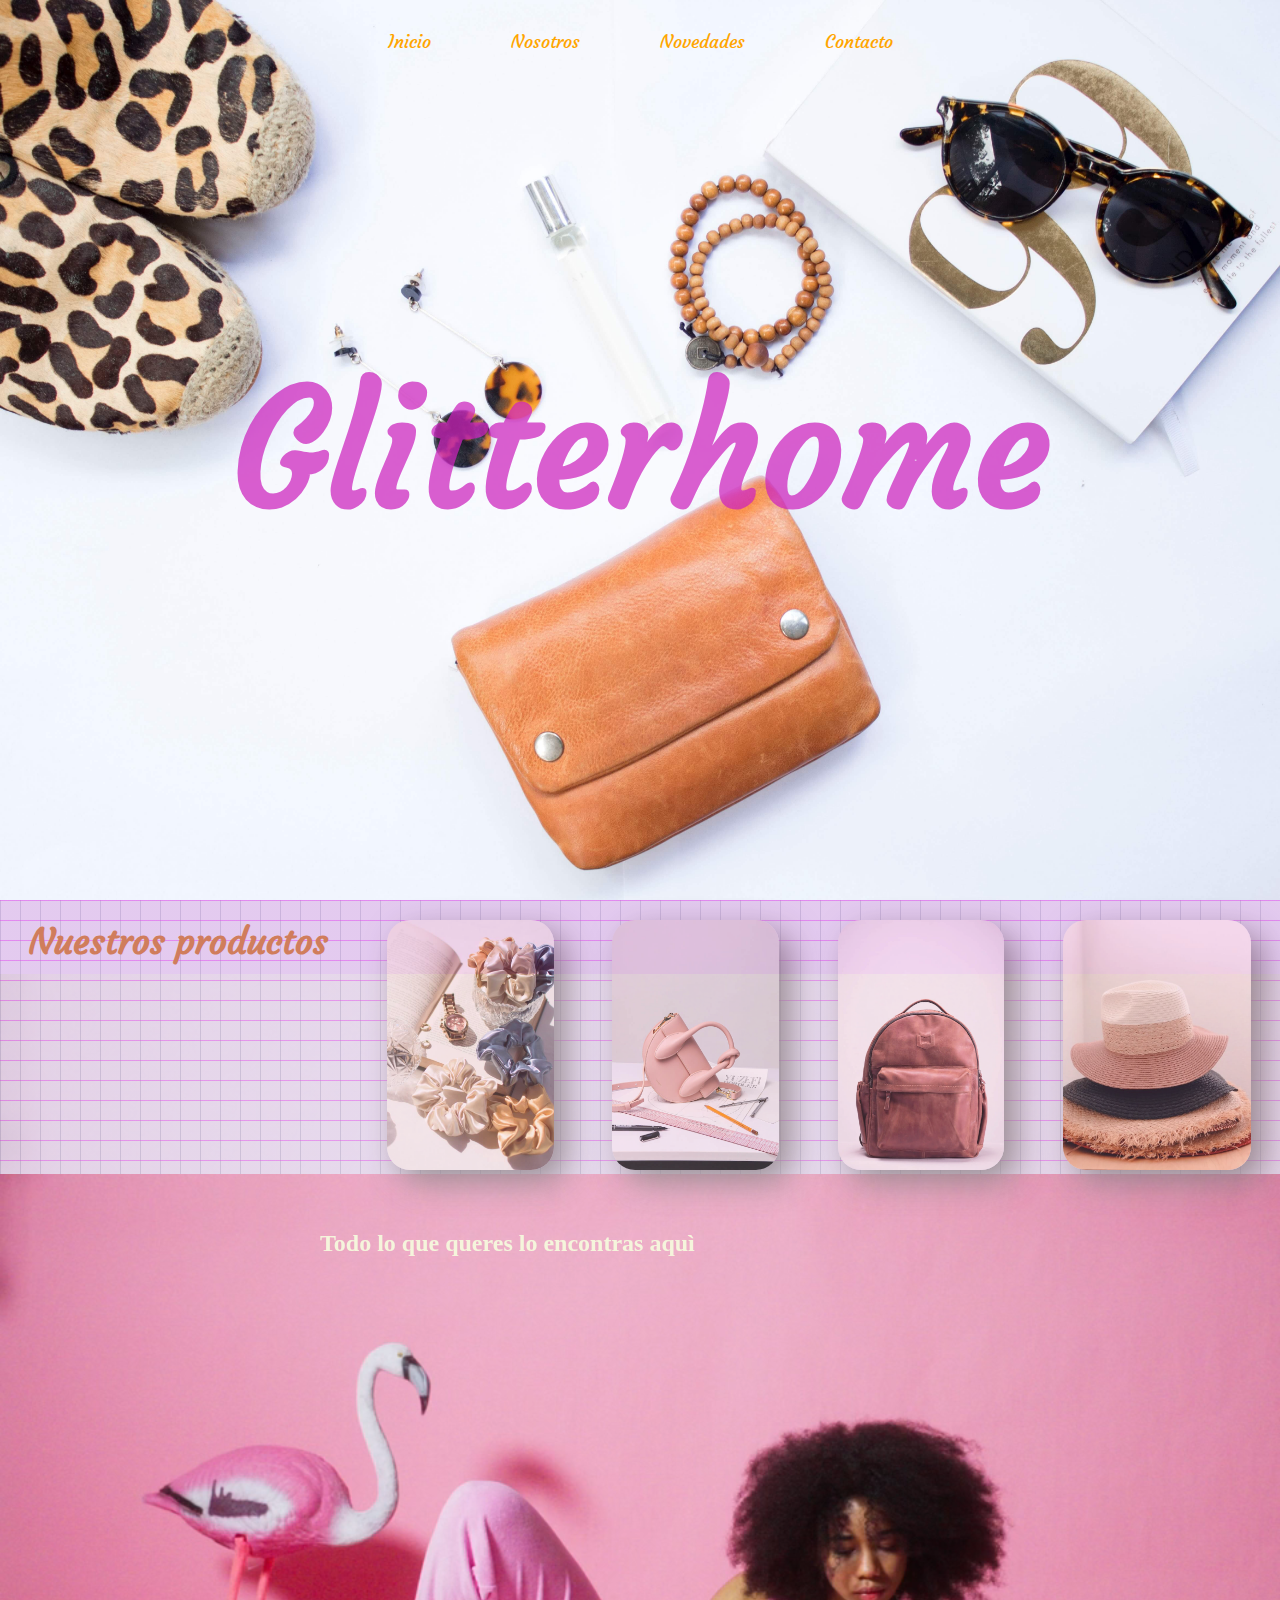
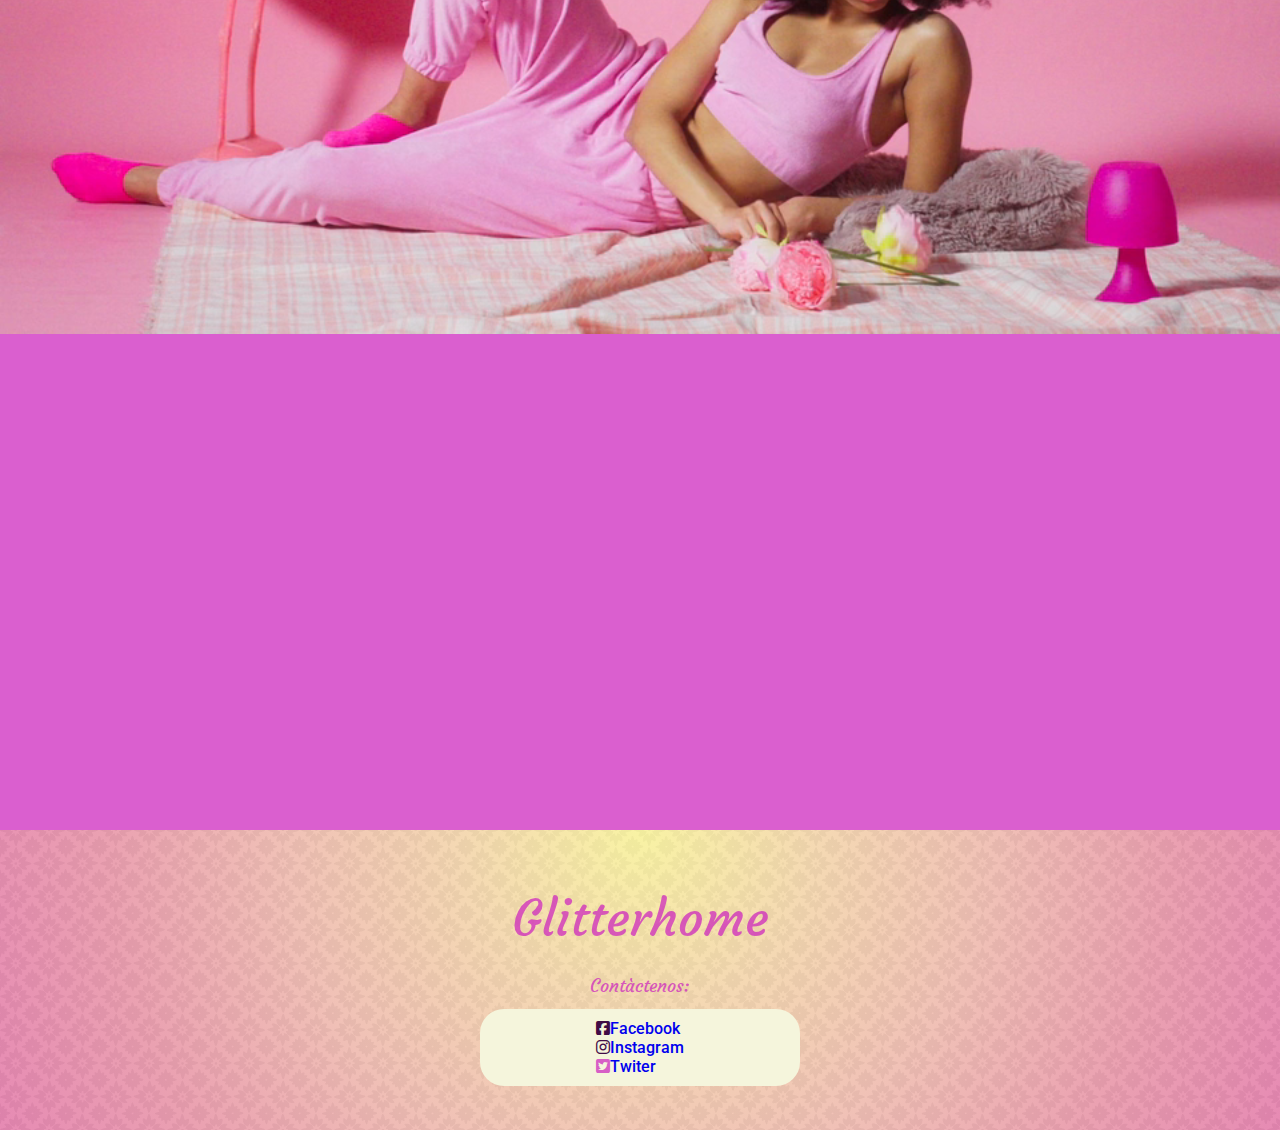
<file: index.html>
<!DOCTYPE html>
<html lang="en">
<head>
    <meta charset="UTF-8">
    <meta name="viewport" content="width=device-width, initial-scale=1.0">
    <title>Inicio</title>
    <link href='https://unpkg.com/boxicons@2.1.4/css/boxicons.min.css' rel='stylesheet'>
    <link rel="stylesheet" href="https://cdnjs.cloudflare.com/ajax/libs/font-awesome/6.4.0/css/all.min.css">
    <link rel="stylesheet" href="./estilos/styles.css">
    
</head>
<body>
    <header class="hero">
       
        <nav>
            <ul class="menu ">
                <li><a href="./index.html">Inicio</a></li>
                <li><a href="./paginas/nosotros.html" >Nosotros</a></li>
                <li><a href="./paginas/novedades.html" >Novedades</a></li>
                <li><a href="./paginas/contacto.html" target="_blank">Contacto</a></li>
            </ul>
        </nav>
        <div class="titulo">
            <h1>Glitterhome</h1>
        </div>
    </header>
    <main>  
        
        <section class="catalogo"><h2 class="producto_titulo">Nuestros productos</h2>
            <div><img src="./imagenes/john-carlo-tubelleza-M1fq5OGYVN4-unsplash.jpg" alt="producto1"></div>
            <div><img src="./imagenes/trinh-minh-th-N8CwCRjp0LA-unsplash.jpg" alt="producto2"></div>
            <div><img src="./imagenes/wiser-by-the-mile-3o-X8WJOP5E-unsplash.jpg" alt="producto3"></div>
            <div><img src="./imagenes/mary-oloumi-KYKnR-pfURc-unsplash.jpg" alt="producto4"></div>
        </section>
        <section class="videu">
            <h2 class="titulo_video">Todo lo que queres lo encontras aquì </h2>
            <video class="vchica"  loop autoplay muted>
                <source src="./multimedia/pexels-koolshooters-7346326 (720p).mp4" loading="lazy"    type="video/mp4">
            </video>
        </section>
        <section class="triangle">
            
        </section>
    </main>
    

    <footer>
        <div class="marca">
            <p class="titulo_pie">Glitterhome</p>
            <p>Contàctenos:</p>
        </div>
        <div class="containerpie">
            <div>
                <ul>
                    <li><i class="fa-brands fa-square-facebook" ></i><a href="https://es-la.facebook.com/">Facebook</a></li>
                    <li><i class="fa-brands fa-instagram" ></i><a href="https://www.instagram.com/">Instagram</a></li>
                    <li><i class="fa-brands fa-square-twitter" ></i><a href="https://twitter.com/?lang=es">Twiter</a></li>
                </ul>
            </div>
        </div>
    </footer>
    
</body>
</html>
</file>
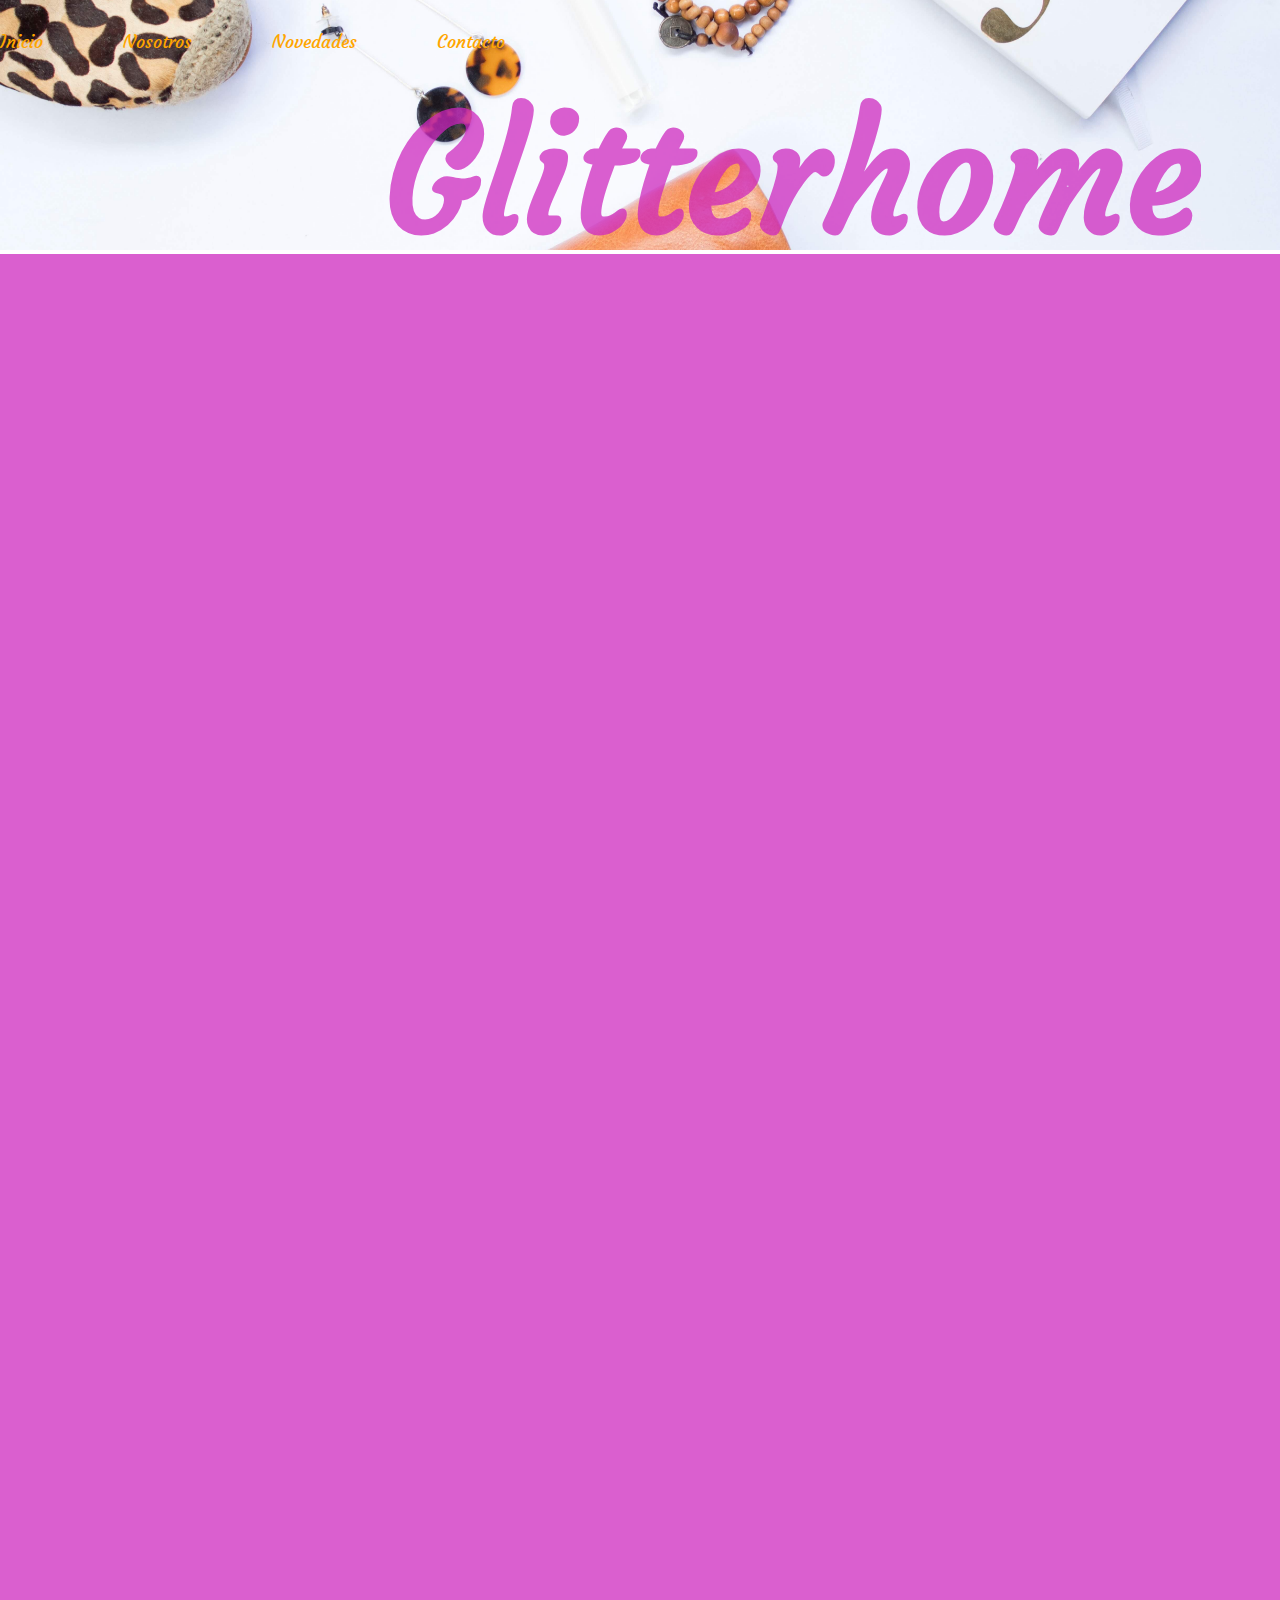
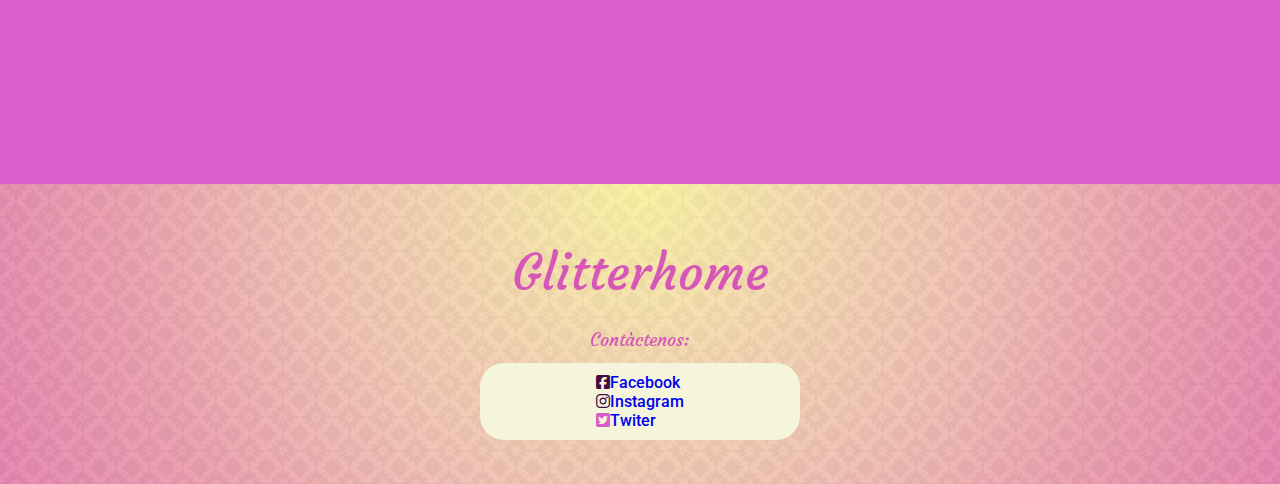
<file: paginas/contacto.html>
<!DOCTYPE html>
<html lang="en">
<head>
    <meta charset="UTF-8">
    <meta name="viewport" content="width=device-width, initial-scale=1.0">
    <title>contacto</title>
    <link href='https://unpkg.com/boxicons@2.1.4/css/boxicons.min.css' rel='stylesheet'>
    <link rel="stylesheet" href="https://cdnjs.cloudflare.com/ajax/libs/font-awesome/6.4.0/css/all.min.css">
    <link rel="stylesheet" href="../estilos/styles.css">
</head>
<body>
    <header >
        <section class="cabecera ">
            <img src="../imagenes/portada.jpg" alt="banner">
            <div class="titulo pag">
                <h1>Glitterhome</h1>
            </div>
        </section>
        <nav>
            <ul class="menu pag3">
                <li><a href="../index.html">Inicio</a></li>
                <li><a href="./nosotros.html" >Nosotros</a></li>
                <li><a href="./novedades.html" >Novedades</a></li>
                <li><a href="./contacto.html" target="_blank">Contacto</a></li>
            </ul>
        </nav>
    </header>
    <main>
        
        <div class="mapa"> <iframe src="https://www.google.com/maps/embed?pb=!1m18!1m12!1m3!1d1642.5084664706021!2d-58.43010301123173!3d-34.57843809576641!2m3!1f0!2f0!3f0!3m2!1i1024!2i768!4f13.1!3m3!1m2!1s0x95bcb5907bfcbd0b%3A0x8a4fdff943f5b939!2sCharcas%205017%2C%20C1425BOD%20CABA!5e0!3m2!1ses!2sar!4v1691463509862!5m2!1ses!2sar" width="400" height="450" style="border:0;" allowfullscreen="" loading="lazy" referrerpolicy="no-referrer-when-downgrade"></iframe>
        </div>
        
    </main>
    <footer>
        <div class="marca">
            <p class="titulo_pie">Glitterhome</p>
            <p>Contàctenos:</p>
        </div>
        <div class="containerpie">
            <div>
                <ul>
                    <li><i class="fa-brands fa-square-facebook" ></i><a href="https://es-la.facebook.com/">Facebook</a></li>
                    <li><i class="fa-brands fa-instagram" ></i><a href="https://www.instagram.com/">Instagram</a></li>
                    <li><i class="fa-brands fa-square-twitter" ></i><a href="https://twitter.com/?lang=es">Twiter</a></li>
                </ul>
            </div>
        </div>
    </footer>
    
</body>
</html>
</file>
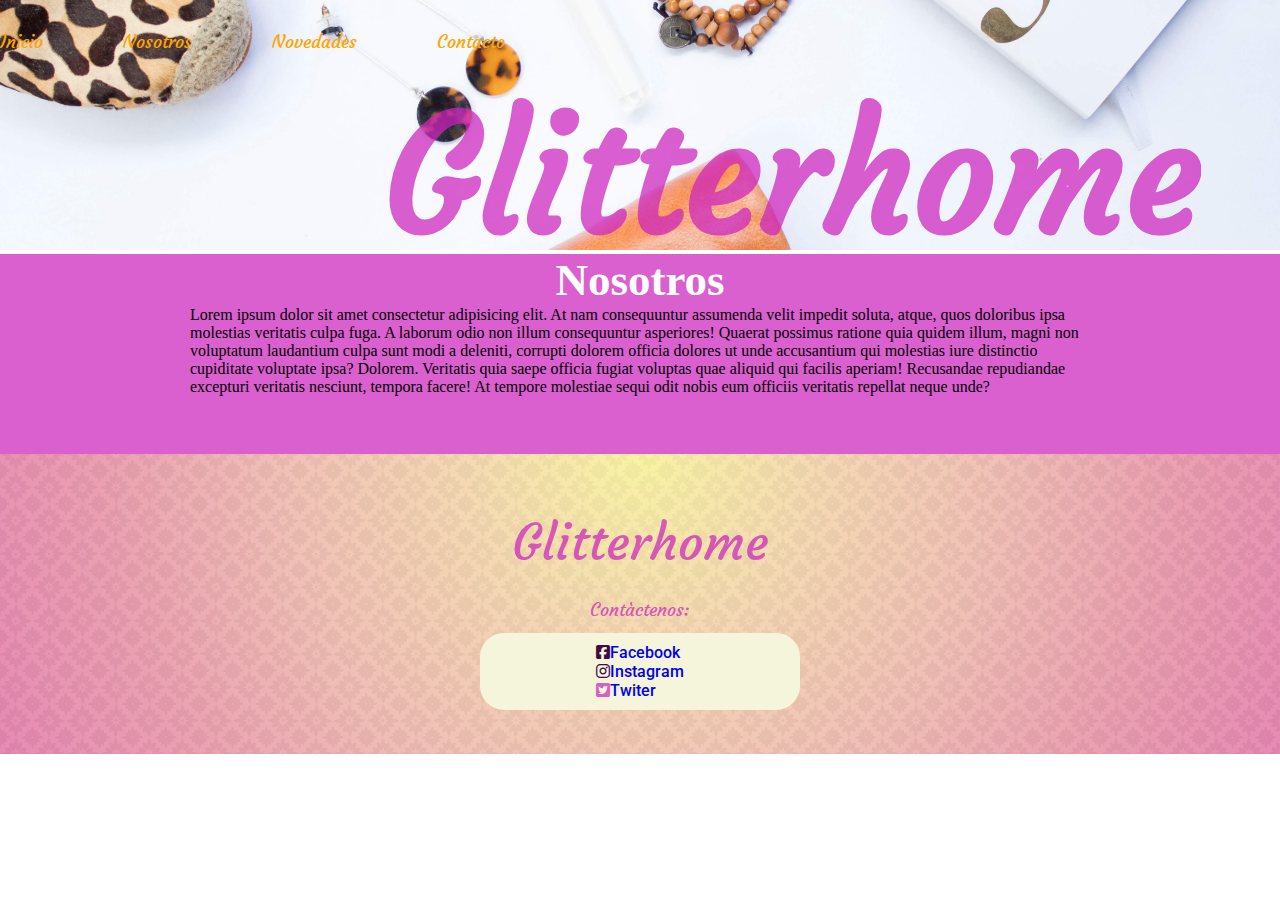
<file: paginas/nosotros.html>
<!DOCTYPE html>
<html lang="en">
<head>
    <meta charset="UTF-8">
    <meta name="viewport" content="width=device-width, initial-scale=1.0">
    <title>Nosotros</title>
    <link href='https://unpkg.com/boxicons@2.1.4/css/boxicons.min.css' rel='stylesheet'>
    <link rel="stylesheet" href="https://cdnjs.cloudflare.com/ajax/libs/font-awesome/6.4.0/css/all.min.css">
    <link rel="stylesheet" href="../estilos/styles.css">
</head>
<body>
    <header >
        <section class="cabecera pag2">
            <img src="../imagenes/portada.jpg" alt="banner">
            <div class="titulo pag">
                <h1>Glitterhome</h1>
            </div>
        </section>
        <nav class="nos">
            <ul class="menu ">
                <li><a href="../index.html">Inicio</a></li>
                <li><a href="./nosotros.html" >Nosotros</a></li>
                <li><a href="./novedades.html" >Novedades</a></li>
                <li><a href="./contacto.html" target="_blank">Contacto</a></li>
            </ul>
        </nav>
        
    </header>
    <main class="pag2">
        <section class=" contenido  pag2">
                <h3 class="titulotexto">Nosotros</h3>
                    <p>Lorem ipsum dolor sit amet consectetur adipisicing elit. At nam consequuntur assumenda velit impedit soluta, atque, quos doloribus ipsa molestias veritatis culpa fuga. A laborum odio non illum consequuntur asperiores!
                    Quaerat possimus ratione quia quidem illum, magni non voluptatum laudantium culpa sunt modi a deleniti, corrupti dolorem officia dolores ut unde accusantium qui molestias iure distinctio cupiditate voluptate ipsa? Dolorem.
                    Veritatis quia saepe officia fugiat voluptas quae aliquid qui facilis aperiam! Recusandae repudiandae excepturi veritatis nesciunt, tempora facere! At tempore molestiae sequi odit nobis eum officiis veritatis repellat neque unde?</p>
        </section>
        </main>
        <footer>
            <div class="marca">
                <p class="titulo_pie">Glitterhome</p>
                <p>Contàctenos:</p>
            </div>
            <div class="containerpie">
                <div>
                    <ul>
                        <li><i class="fa-brands fa-square-facebook" ></i><a href="https://es-la.facebook.com/">Facebook</a></li>
                        <li><i class="fa-brands fa-instagram" ></i><a href="https://www.instagram.com/">Instagram</a></li>
                        <li><i class="fa-brands fa-square-twitter" ></i><a href="https://twitter.com/?lang=es">Twiter</a></li>
                    </ul>
                </div>
            </div>
        </footer>
    
</body>
</html>
</file>
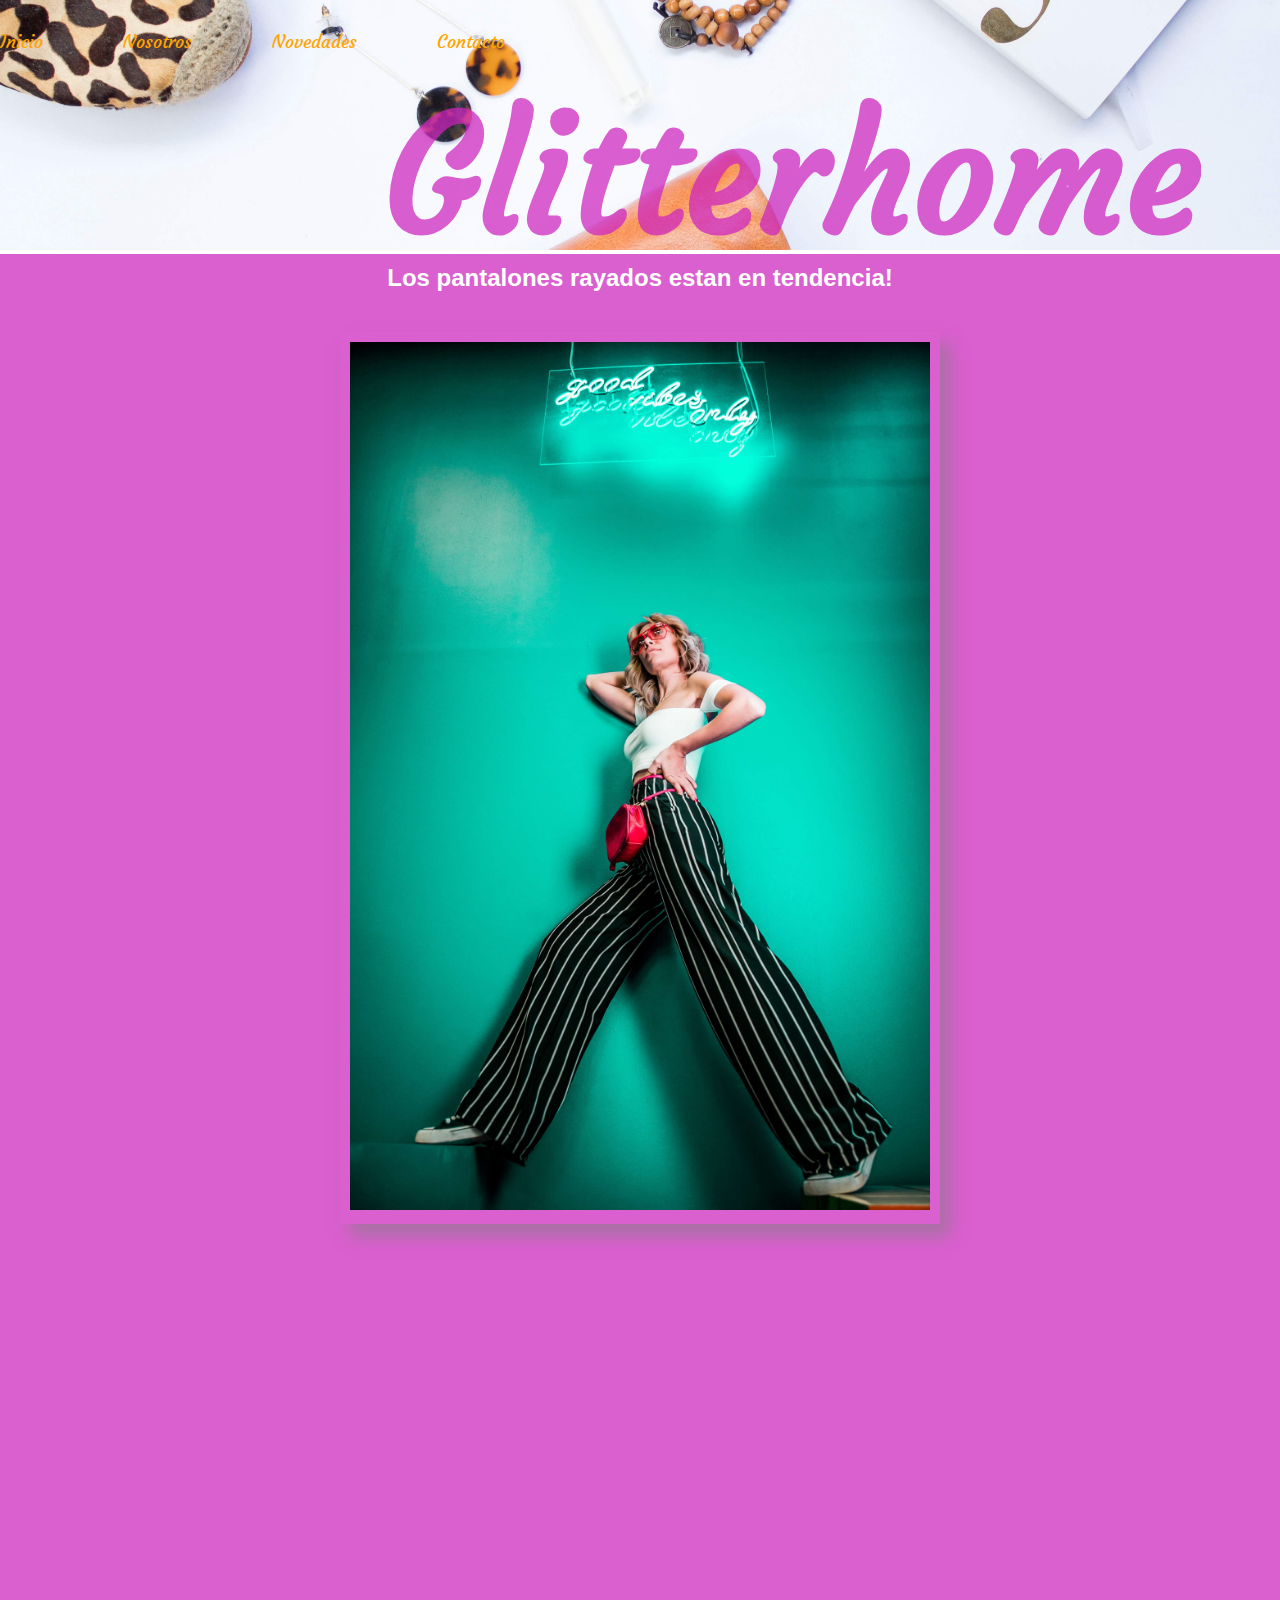
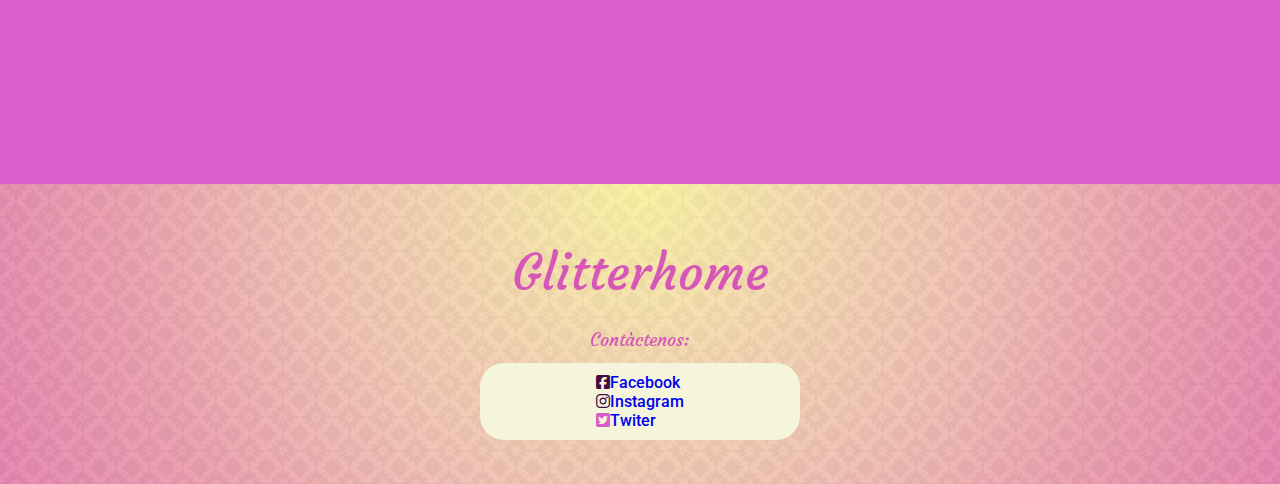
<file: paginas/novedades.html>
<!DOCTYPE html>
<html lang="en">
    <head>
        <meta charset="UTF-8">
        <meta name="viewport" content="width=device-width, initial-scale=1.0">
        <title>novedades</title>
        <link href='https://unpkg.com/boxicons@2.1.4/css/boxicons.min.css' rel='stylesheet'>
        <link rel="stylesheet" href="https://cdnjs.cloudflare.com/ajax/libs/font-awesome/6.4.0/css/all.min.css">
        <link rel="stylesheet" href="../estilos/styles.css">
    </head>
<body>
    <header >
        <section class="cabecera ">
            <img src="../imagenes/portada.jpg" alt="banner">
            <div class="titulo pag">
                <h1>Glitterhome</h1>
            </div>
        </section>
        <nav>
            <ul class="menu pag3">
                <li><a href="../index.html">Inicio</a></li>
                <li><a href="./nosotros.html" >Nosotros</a></li>
                <li><a href="./novedades.html" >Novedades</a></li>
                <li><a href="./contacto.html" target="_blank">Contacto</a></li>
            </ul>
        </nav>
    </header>
    <main>
        <section class="pag3">
            <h2>Los pantalones rayados estan en tendencia!</h2>
            <div><img src="../imagenes/pantalones.jpg" alt=""></div>
        </section>
    </main>
    <footer>
        <div class="marca">
            <p class="titulo_pie">Glitterhome</p>
            <p>Contàctenos:</p>
        </div>
        <div class="containerpie">
            <div>
                <ul>
                    <li><i class="fa-brands fa-square-facebook" ></i><a href="https://es-la.facebook.com/">Facebook</a></li>
                    <li><i class="fa-brands fa-instagram" ></i><a href="https://www.instagram.com/">Instagram</a></li>
                    <li><i class="fa-brands fa-square-twitter" ></i><a href="https://twitter.com/?lang=es">Twiter</a></li>
                </ul>
            </div>
        </div>
    </footer>
</body>
</html>
</file>
<file: estilos/styles.css>
@import url('https://fonts.googleapis.com/css2?family=Courgette&display=swap');
@import url('https://fonts.googleapis.com/css2?family=Courgette&display=swap');
@import url('https://fonts.googleapis.com/css2?family=Roboto:wght@300&display=swap');
*{
    margin:0;
    padding: 0;
    box-sizing: border-box;
    text-decoration: none;
    list-style: none;
}
body{
    position: relative;
}
.hero{
    display: flex;
    align-items: center;
    justify-content:center ;
    background-image:url("../imagenes/portada.jpg");
    background-size: cover;
    background-repeat: no-repeat;
    background-attachment: fixed;
    width: 100%;
    height: 100vh;
    
}
header{
    display: flex;
    flex-direction: column;
    justify-content: center;
}

.general { 
    font-size:40px ;
    margin-top: 50px;
}
/* .general es una clase de pagina :nosotros */

nav{
    display: flex;
    position: absolute;
    top: 30px;
    
   
    
}

.menu {
    display: flex;
    flex-wrap: wrap;
    list-style:none ;
    gap: 80px;
    font-family:'Courgette', cursive;
    color:darkorange;
    font-size: 18px;
   }

.menu  a{
   
    color:orange;
}


 .menu a:hover{
    color: crimson;
 }

 .titulo { 
    display: flex;
    color:rgba(204, 37, 190, 0.733);
    font-family:  'Courgette', cursive;
    font-size: 80px;
    
}
@media screen and (max-width:768px){
.titulo{
    
    font-size: 30px;
      
    }
.menu {
    display: flex;
    flex-wrap: wrap;
    justify-content: center;
    list-style:none ;
    gap: 50px;
    font-family:'Courgette', cursive;
    color:darkorange;
    font-size: 18px;
    

       }

}

main{
    position: relative;
    width: 100%;
    height: 170Vh;
    background-color:rgba(204, 37, 190, 0.733) ;
    z-index: 1;
}

    
  
  
    

.catalogo {
    position: relative;
    width: 100%;
    height: auto;
    display: flex;
    justify-content: space-around;
    flex-wrap: wrap;
    margin-top: 0px;
    background-color: #e5e5f7;
    opacity: 0.8;
    background-image:  linear-gradient(#e244f780 1px, transparent 1px), linear-gradient(to right, #c6c8df 1px, #e5e5f7de 1px);
    background-size: 20px 20px;
    z-index: 1;

  
    }

.catalogo img{
    margin-top: 20px;
    width: 100%;
    height: 250px;
    box-shadow: 12px 12px 32px rgba(128, 128, 128, 0.911);
    border-radius: 23px;
    cursor: pointer;
}
.catalogo img:hover {
    transform: scale(1.3);
}
.producto_titulo{
    text-align: start;
    font-family:  'Courgette', cursive;
    font-size: 35px;
    margin-top: 20px;
    color:peru;
    
   
}
.videu{

    display: flex;
    justify-content: center;
    width: 100%;
    height: 900px;
    margin-top:-200px;
     

}
@media screen and (max-width:464px){
    .videu{

        display: flex;
        justify-content: center;
        width: 100%;
        height: auto;
        margin-top:-10px;
        
    
    } 
    .menu {
        display: flex;
        flex-direction: column;
        justify-content:flex-start ;
        align-items: center;
        list-style:none ;
        gap: 8px;
        font-family:'Courgette', cursive;
        color:darkorange;
        font-size: 18px;
       }
}


.titulo_video{display: inline-block;
    
   color: beige;
   margin-top:20%;
   width: 50%;
    
}
.vchica{
    position: absolute;
    width:100%;
    height:auto;
    z-index: -1;
}
footer{
    
    
    display: flex;
    align-items:center;
    justify-content: center;
    flex-direction: column;
    background-color:  rgba(255, 68, 0, 0.699);
    background-image:  radial-gradient(circle at top center, rgba(244, 235, 104, 0.603),rgba(234, 179, 103, 0.5),rgba(224, 125, 103, 0.479),rgba(214, 70, 101, 0.507),rgba(204, 15, 100, 0.486)),url(../imagenes/moroccan-flower.png);
    height: 300px;
    width: 100%;
    
 }

 .containerpie{
    display: flex;
    justify-content:center;
    width: 25%;
    background-color: aqua;
    font-family: 'Roboto', sans-serif; 
    font-weight: 500;
    color:rgba(204, 37, 190, 0.733);
    background-color: beige;
    border-radius: 24px;
    padding: 10px;
   
    
 }
 .marca{
   display: flex;
   justify-content: center;
   flex-direction: column;
   font-size: 30px;
   font-family:  'Courgette', cursive;
   color:rgba(204, 37, 190, 0.733);
   top:50px;
   left: 18%;
}
.marca p{
    text-align: center;
    font-size: 18px;
    padding: 12px 12px;
    
}
footer .titulo_pie  {
    font-size: 50px;
}
.mapa{
    display: flex;
    justify-content:center;
    padding: 20px;
    width: 100%;
    height: auto;
    position: relative;
    top: 140px;
}
    
.general{
    display: flex;
    justify-content: center;

}
    
 .nos{
    display: flex;
    flex-direction: row;
    justify-content: center;
    align-items: center;
}
.fa-square-facebook{
    color: #410c46 ;
}
.fa-instagram{
    color:#410c46 ;  
}
.fa-square-twitter{
    color:·#410c46 ;   
}
.cabecera{position: relative;
    width: 100%;
    height: auto;
   
}
.cabecera img{
    width: 100%;
    height:250px;
    object-fit: cover;
}
.pag h1{
   position:absolute ; 
   top:30%;
   left: 30%;
   overflow: hidden;
}
.titulotexto{
    color: white;
    text-align: center;
    font-size: 45px;
}
main .contenido{
    width: 900px;
    height: 200px;
    margin: 0 auto;
    

}
.pag2{
    width: 100%;
    height: auto;
}
.pag3 div{ 
    width: 600px;
    height: auto;
    margin: 0 auto ;
    box-shadow: 10px 12px 16px rgba(128, 128, 128, 0.548);
    padding: 10px;
    margin-top: 30px;
   
}
.pag3 img{
    width: 100%;
    height: auto;
    object-fit: cover;
}
.pag3 h2{
    font-family: Arial, Helvetica, sans-serif;
    text-align: center;
    color:white;
    padding: 10px;
    
}
 nav .pag3 ul{
display: flex;
flex-direction: row;
justify-content:flex-end;


}
.cabecera img{
    margin-bottom: 0px;
}
</file>
